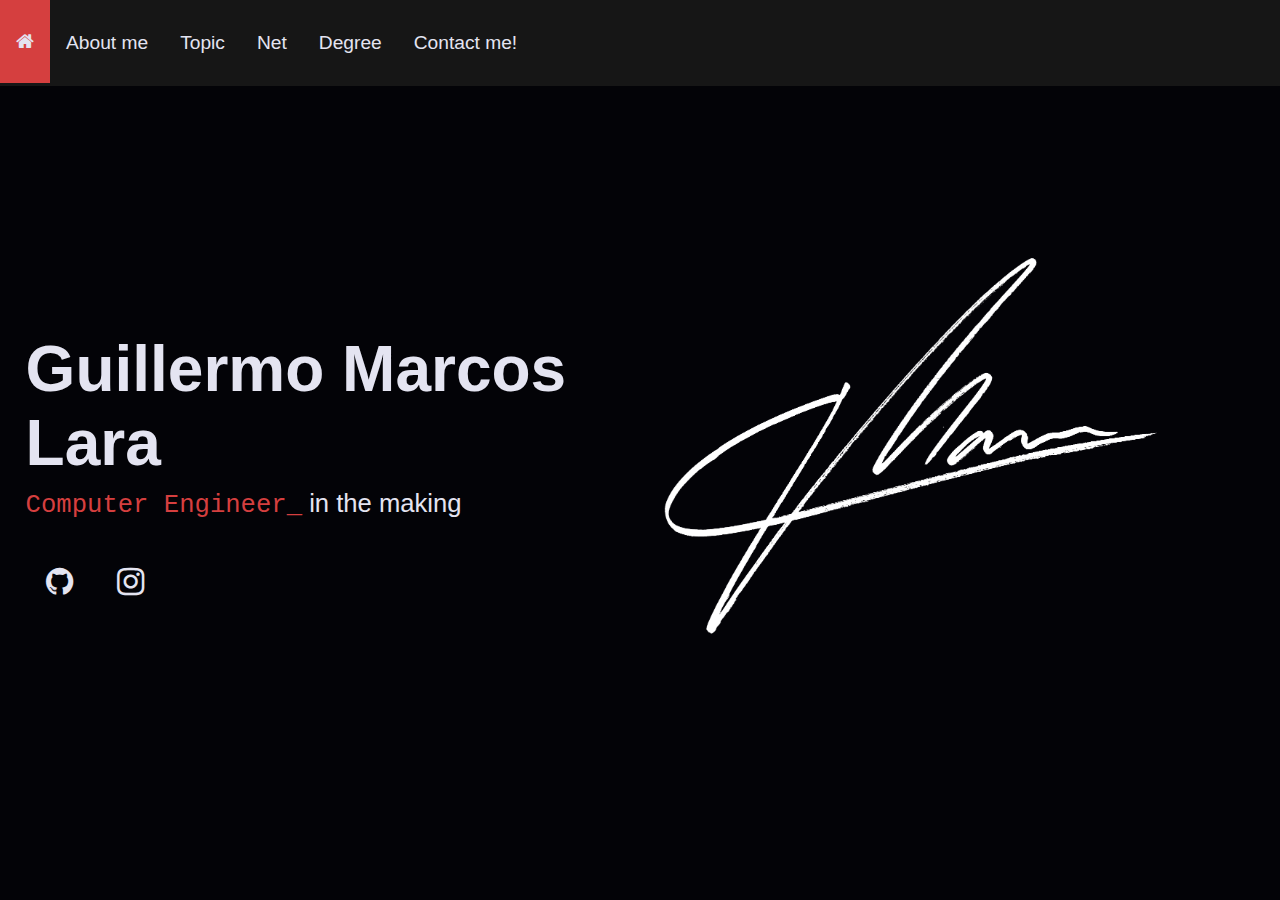
<file: docs/index.html>
<!DOCTYPE html>
<html lang="en">
	<head>
		<title>Guillermo Marcos Lara</title>
		<meta charset="UTF-8">
		<meta name="viewport" content="width=device-width, initial-scale=1">
		<link href="css/style.css" rel="stylesheet">
		<link rel="stylesheet" href="https://cdnjs.cloudflare.com/ajax/libs/font-awesome/4.7.0/css/font-awesome.min.css">
	</head>
	<body>

		<!-- Navegation bar -->
		<header class="navbar">
			<div class="home">
				<a href="./index.html" class="fa fa-home"></a>
			</div>
			<div class="pages">
				<a href="./Public/about.html">About me</a>
				<a href="./Public/topic.html">Topic</a>
				<a href="./Public/net.html">Net</a>
				<a href="./Public/degree.html">Degree</a>
				<a href="./Public/contact.html">Contact me!</a>
			</div>
		</header>

		<!-- Hero -->
		<div class="hero-wrapper">
			<div class="hero">
				<!-- Title & Subtitle-->
				<div class="title-and-subtitle">
					<p id="Main-Title">Guillermo Marcos Lara</p>
					<p id="Subtitle"><span class="font-effect">Computer Engineer<span class="blinking">_</span></span> in the making</p>
					<div class="social-media">
						<a href="https://github.com/wmarcos15" target="_blank" class="fa fa-github"></a>
						<a href="https://www.instagram.com/w.marcos.15/" target="_blank" class="fa fa-instagram"></a>
					</div>
				</div>
				<!-- Image -->
				<div class="image-wrapper">
					<div>
						<img id="main-image" src="./Images/high_def_signature_raw_nobg_cropped.png" alt="Signature image"/>
					</div>
				</div>
			</div>
		</div>


	</body>
</html>
</file>
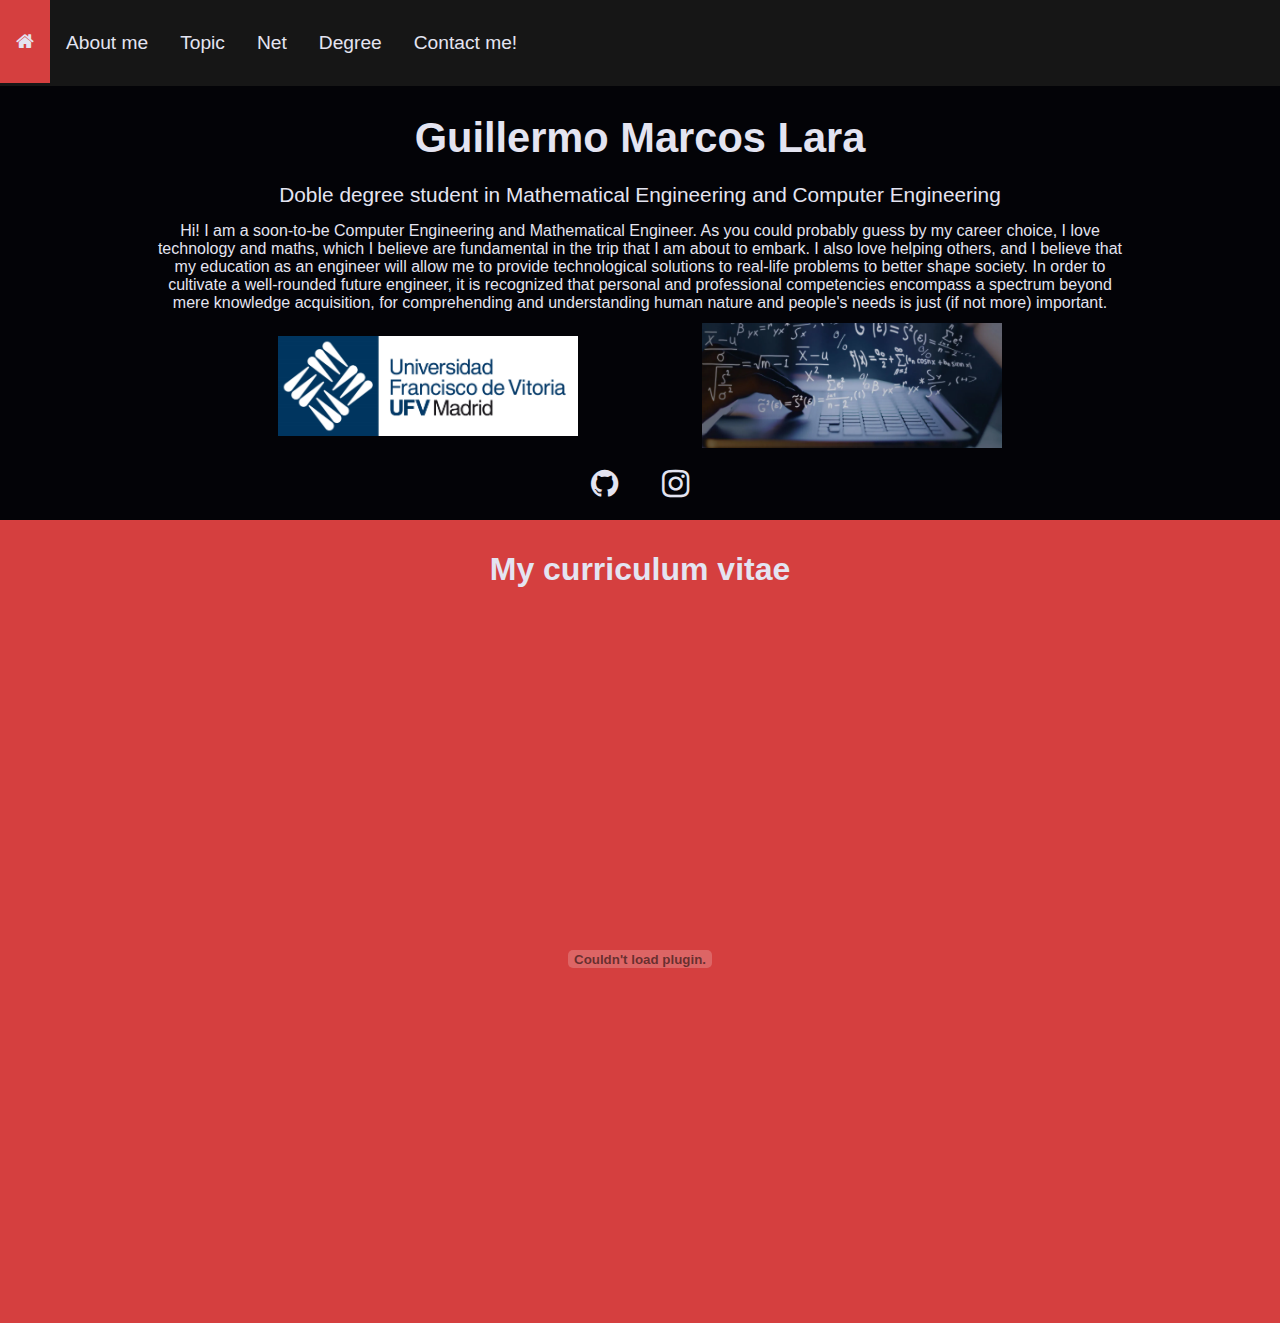
<file: docs/Public/about.html>
<!DOCTYPE html>
<html lang="en">
	<head>
		<title>Guillermo Marcos Lara</title>
		<meta charset="UTF-8">
		<meta name="viewport" content="width=device-width, initial-scale=1">
		<link href="../css/style.css" rel="stylesheet">
		<link rel="stylesheet" href="https://cdnjs.cloudflare.com/ajax/libs/font-awesome/4.7.0/css/font-awesome.min.css">
	</head>
	<body>

		<!-- Navegation bar -->
		<header class="navbar">
			<div class="home">
				<a href="../index.html" class="fa fa-home"></a>
			</div>
			<div class="pages">
				<a href="./about.html">About me</a>
				<a href="./topic.html">Topic</a>
				<a href="./net.html">Net</a>
				<a href="./degree.html">Degree</a>
				<a href="./contact.html">Contact me!</a>
			</div>
		</header>

			<div class="about-me">

				<div class="profile">
					<h1 id="name-title">Guillermo Marcos Lara</h1>
                    <p id="career-subtitle">Doble degree student in Mathematical Engineering and Computer Engineering</p>
				</div>

				<div class="description">
					<p>Hi! I am a soon-to-be Computer Engineering and Mathematical Engineer. As you could probably guess by my career choice, I love technology and maths, which I believe are fundamental in the trip that I am about to embark. I also love helping others, and I believe that my education as an engineer will allow me to provide technological solutions to real-life problems to better shape society. In order to cultivate a well-rounded future engineer, it is recognized that personal and professional competencies encompass a spectrum beyond mere knowledge acquisition, for comprehending and understanding human nature and people's needs is just (if not more) important.</p>
				</div>

				<div class="images-wrapper">
					<div class="images">
						<img src="../Images/ufv.png" alt="">
						<img src="../Images/double_degree.png" alt="">
					</div>
				</div>

				<div>
    				<a href="https://github.com/wmarcos15" target="_blank" class="fa fa-github"></a>
					<a href="https://www.instagram.com/w.marcos.15/" target="_blank" class="fa fa-instagram"></a>
				</div>

			</div>

			<div class="cv">
				<h1>My curriculum vitae</h1>
				<object data="../Media/corrct-cv.pdf" type="application/pdf" width="700px" height="700px">
			</div>

	</body>
</html>
</file>
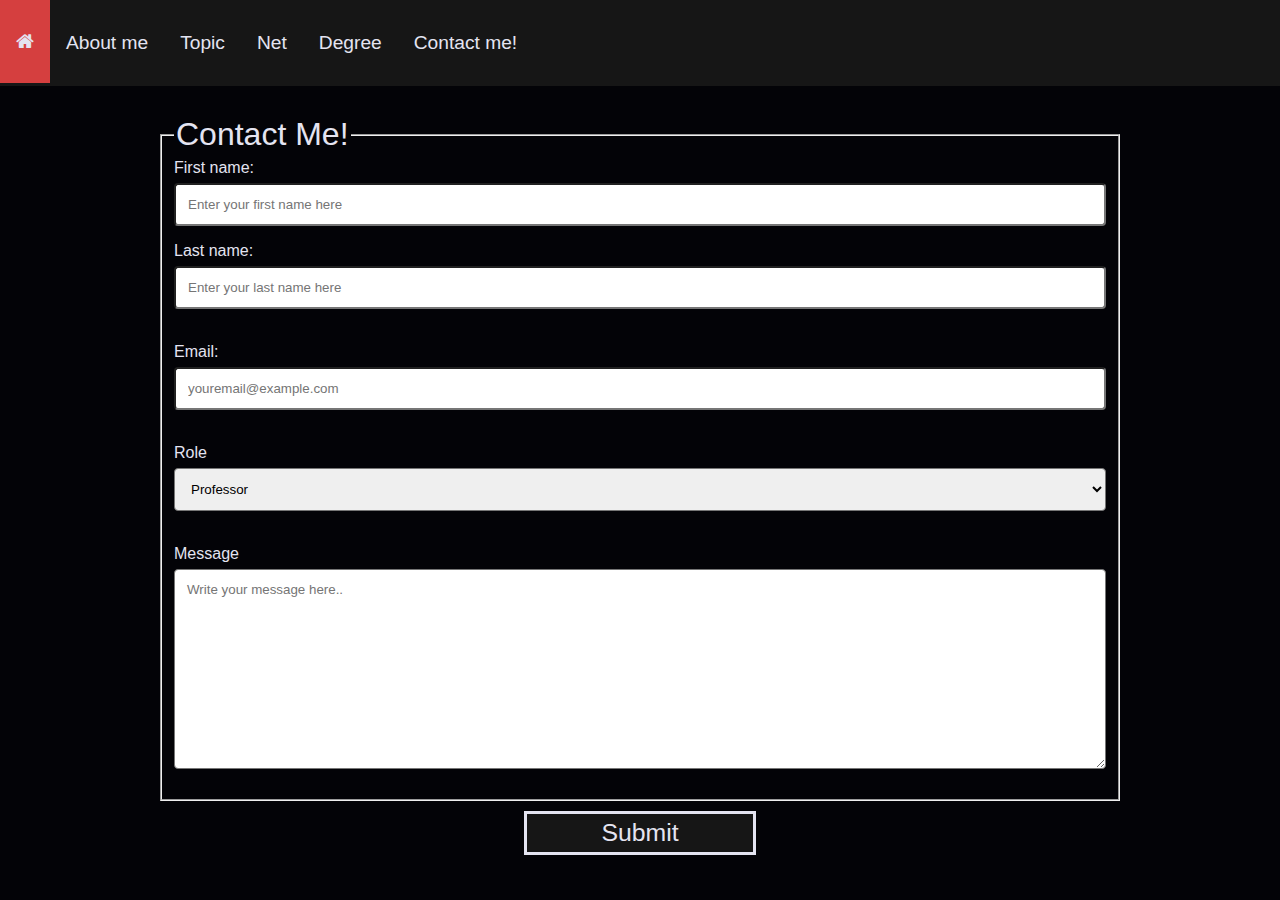
<file: docs/Public/contact.html>
<!DOCTYPE html>
<html lang="en">
	<head>
		<title>Guillermo Marcos Lara</title>
		<meta charset="UTF-8">
		<meta name="viewport" content="width=device-width, initial-scale=1">
		<link href="../css/style.css" rel="stylesheet">
		<link rel="stylesheet" href="https://cdnjs.cloudflare.com/ajax/libs/font-awesome/4.7.0/css/font-awesome.min.css">
	</head>
	<body>

		<!-- Navegation bar -->
		<header class="navbar">
			<div class="home">
				<a href="../index.html" class="fa fa-home"></a>
			</div>
			<div class="pages">
				<a href="./about.html">About me</a>
				<a href="./topic.html">Topic</a>
				<a href="./net.html">Net</a>
				<a href="./degree.html">Degree</a>
				<a href="./contact.html">Contact me!</a>
			</div>
		</header>

		<div class="form-wrapper">
			<form>
				<fieldset>
					<legend>Contact Me!</legend>

					<label for="fname">First name:</label><br>
					<input type="text" id="fname" name="fname" placeholder="Enter your first name here"><br>

					<label for="lname">Last name:</label><br>
					<input type="text" id="lname" name="lname" placeholder="Enter your last name here"><br><br>

					<label for="email">Email:</label><br>
					<input type="text" id="email" name="email" placeholder="youremail@example.com"><br><br>

					<label for="role">Role</label>
					<select id="role" name="role">
						<option value="professor">Professor</option>
						<option value="student">Student</option>
						<option value="other">Other</option>
					</select><br /><br />

					<label for="message">Message</label><br />
					<textarea id="message" name="message" placeholder="Write your message here.."></textarea>
				</fieldset>
			</form>
			<div id="submit-button-wrapper">
				<button id="submit" onclick="alert('Message submited')">Submit</button>
			</div>
		</div>	
	</body>
</html>
</file>
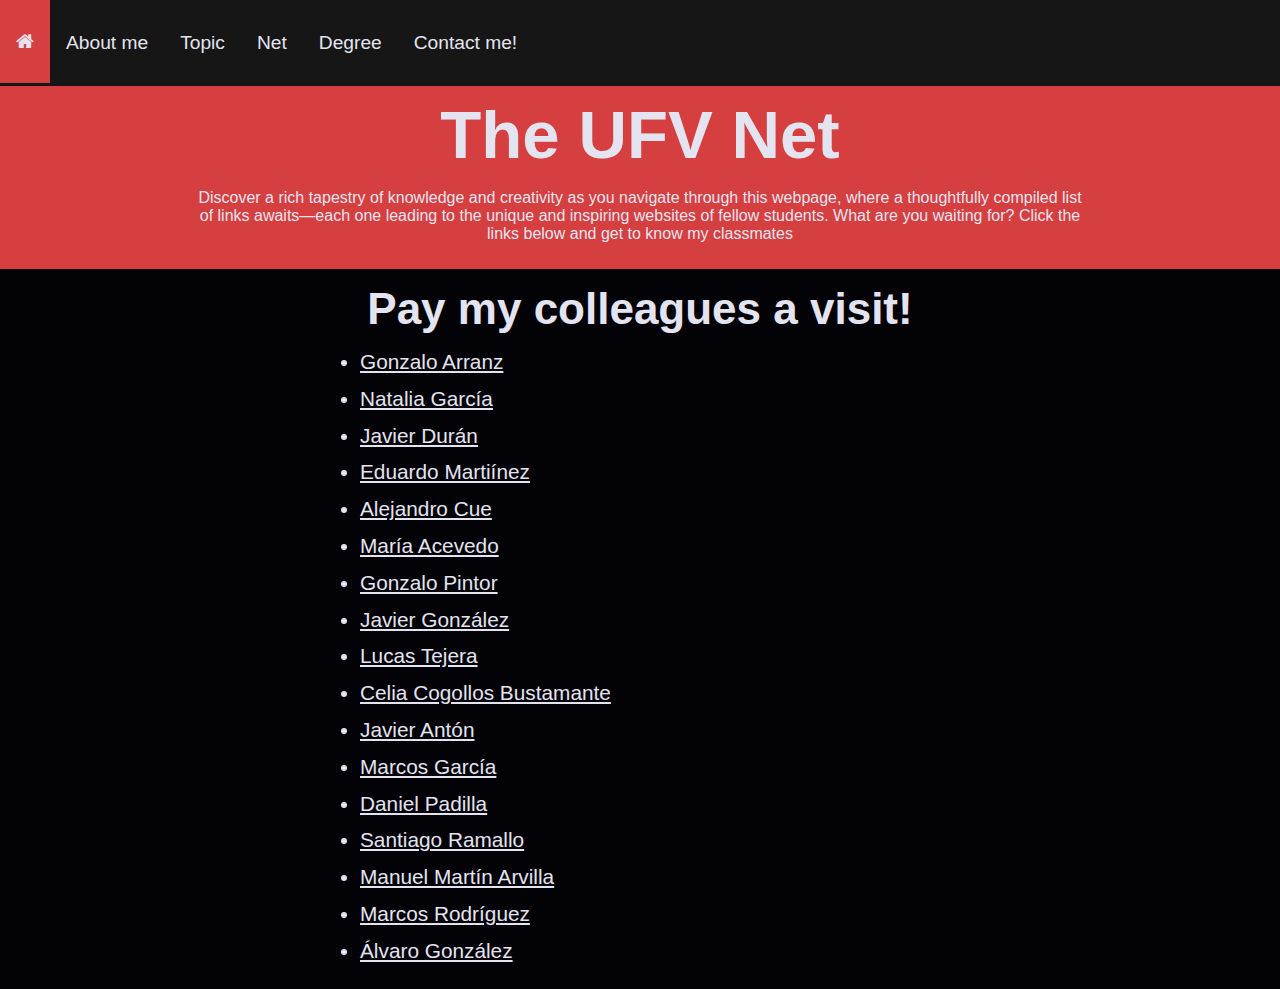
<file: docs/Public/net.html>
<!DOCTYPE html>
<html lang="en">
	<head>
		<title>Guillermo Marcos Lara</title>
		<meta charset="UTF-8">
		<meta name="viewport" content="width=device-width, initial-scale=1">
		<link href="../css/style.css" rel="stylesheet">
		<link rel="stylesheet" href="https://cdnjs.cloudflare.com/ajax/libs/font-awesome/4.7.0/css/font-awesome.min.css">
	</head>
	<body>

		<!-- Navegation bar -->
		<header class="navbar">
			<div class="home">
				<a href="../index.html" class="fa fa-home"></a>
			</div>
			<div class="pages">
				<a href="./about.html">About me</a>
				<a href="./topic.html">Topic</a>
				<a href="./net.html">Net</a>
				<a href="./degree.html">Degree</a>
				<a href="./contact.html">Contact me!</a>
			</div>
		</header>

		<div class="net">
			<div class="text">
				<h1>The UFV Net</h1>
				<p>Discover a rich tapestry of knowledge and creativity as you navigate through this webpage, where a thoughtfully compiled list of links awaits—each one leading to the unique and inspiring websites of fellow students. What are you waiting for? Click the links below and get to know my classmates</p>
			</div>
		</div>

		<div class="links-wrapper">
			<h3>Pay my colleagues a visit!</h3>
			<div class="links">
				<ul>
					<li><a href="https://goonzaloarranz.github.io/PracticalWorkII/" target="_blank">Gonzalo Arranz</a></li>
					<li><a href="https://nataliagm05.github.io/Practical-Work-II/" target="_blank">Natalia García</a></li>
					<li><a href="https://javierdurangomez.github.io/practicalworkufv/" target="_blank">Javier Durán</a></li>
					<li><a href="https://eduardixon.github.io/web-eduardo-martinez/" target="_blank">Eduardo Martiínez</a></li>
					<li><a href="https://alexcue444.github.io/miprimerapaginaweb.github.io/" target="_blank">Alejandro Cue</a></li>
					<li><a href="https://github.com/macevedo-04/PracticalWorkII.git" target="_blank">María Acevedo</a></li>
					<li><a href="https://gonzalopintor.github.io/entrepreneurmindset/" target="_blank">Gonzalo Pintor</a></li>
					<li><a href="https://github.com/Jav1Jav1072/Activity2.git" target="_blank">Javier González</a></li>
					<li><a href="https://luuukkasss.github.io/PracticalWork2/" target="_blank">Lucas Tejera</a></li>
					<li><a href="https://github.com/ceeliaa/WEBSITE.git" target="_blank">Celia Cogollos Bustamante</a></li>
					<li><a href="https://javiton2005.github.io/paginaweb.github.io/" target="_blank">Javier Antón</a></li>
					<li><a href="https://marcosgb-01.github.io/FCEWebsite.github.io/index.html" target="_blank">Marcos García</a></li>
					<li><a href="https://dan1-3.github.io/Website.github.io/" target="_blank">Daniel Padilla</a></li>
					<li><a href="https://santirramallo.github.io/practicalwork2.github.io/" target="_blank">Santiago Ramallo</a></li>
					<li><a href="https://manumartin84.github.io/firstufv2/" target="_blank">Manuel Martín Arvilla</a></li>
					<li><a href="https://marcosrodri8.github.io/MyWebPage/" target="_blank">Marcos Rodríguez</a></li>
					<li><a href="https://alvarogonzalezsevilla.github.io/Website-Alvaro-Gonzalez/" target="_blank">Álvaro González</a></li>
				</ul>
			</div>
		</div>

	</body>
</html>
</file>
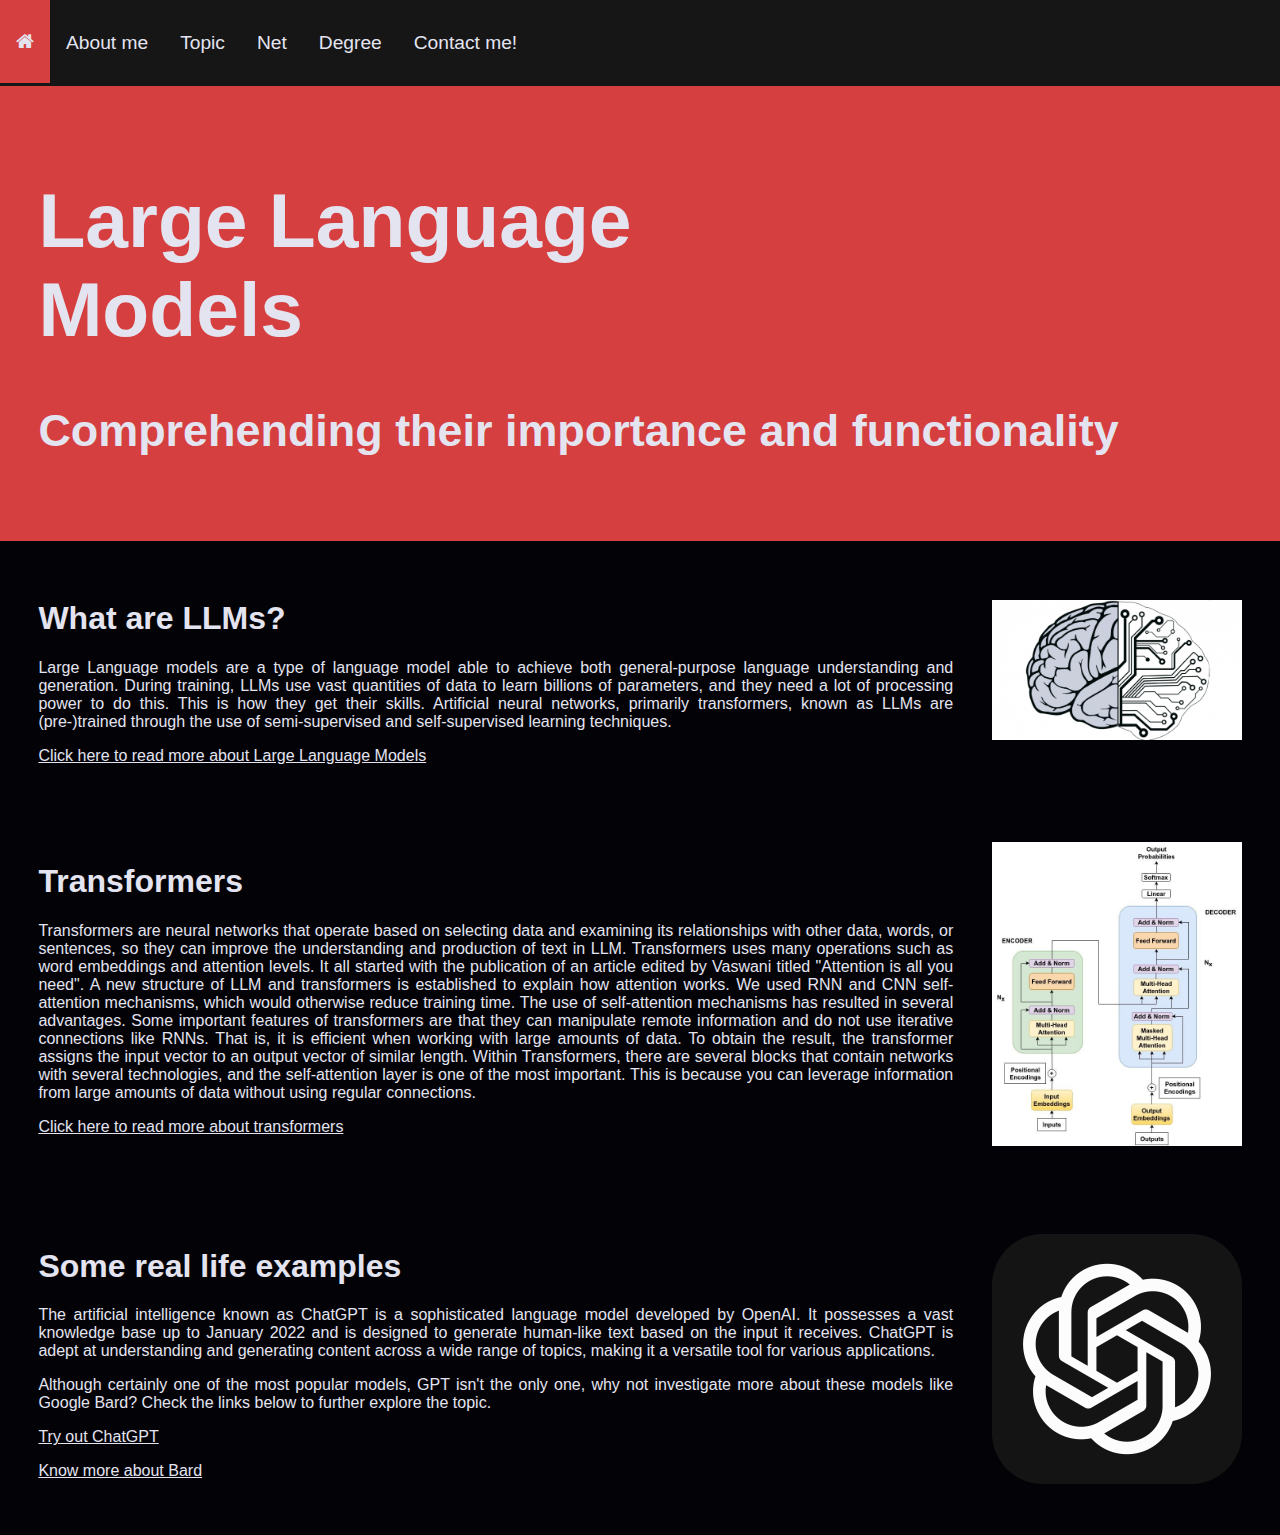
<file: docs/Public/topic.html>
<!DOCTYPE html>
<html lang="en">
	<head>
		<title>Guillermo Marcos Lara</title>
		<meta charset="UTF-8">
		<meta name="viewport" content="width=device-width, initial-scale=1">
		<link href="../css/style.css" rel="stylesheet">
		<link rel="stylesheet" href="https://cdnjs.cloudflare.com/ajax/libs/font-awesome/4.7.0/css/font-awesome.min.css">
	</head>
	<body>

		<!-- Navegation bar -->
		<header class="navbar">
			<div class="home">
				<a href="../index.html" class="fa fa-home"></a>
			</div>
			<div class="pages">
				<a href="./about.html">About me</a>
				<a href="./topic.html">Topic</a>
				<a href="./net.html">Net</a>
				<a href="./degree.html">Degree</a>
				<a href="./contact.html">Contact me!</a>
			</div>
		</header>

		<div class="topic">
			<div class="topic-title">
				<h1>Large Language <br>Models</h1>
				<h3>Comprehending their importance and functionality</h3>
			</div>
		</div>

		<div class="what-are-llms">
			<div class="what-are-llms-text">
				<h1>What are LLMs?</h1>
				<p>Large Language models are a type of language model able to achieve both general-purpose language understanding and generation. During training, LLMs use vast quantities of data to learn billions of parameters, and they need a lot of processing power to do this. This is how they get their skills. Artificial neural networks, primarily transformers, known as LLMs are (pre-)trained through the use of semi-supervised and self-supervised learning techniques.</p>
				<a href="https://arxiv.org/pdf/2307.06435.pdf" target="_blank">Click here to read more about Large Language Models</a>
			</div>

			<div class="topic-img">
				<div>
					<img src="../Images/computer-brain.png" alt="">
				</div>
			</div>
		</div>

		<div class="transformers">
			<div class="transformers-text">
				<h1>Transformers</h1>
				<p>Transformers are neural networks that operate based on selecting data and examining its relationships with other data, words, or sentences, so they can improve the understanding and production of text in  LLM. Transformers uses many operations such as word embeddings and attention levels. It all started with the publication of an article edited by Vaswani titled "Attention is all you need". A new structure of LLM and transformers is established to explain how  attention works. We used RNN and CNN self-attention mechanisms, which would otherwise reduce training time. The use of self-attention mechanisms has resulted in several advantages. Some important features of transformers are that they can manipulate remote information and do not use iterative connections like RNNs. That is, it is efficient when working with large amounts of data. To obtain the result, the transformer assigns the input vector to an output vector of similar length. Within Transformers, there are several blocks that contain networks with several technologies, and the self-attention layer is one of the most important. This is because you can leverage information from large amounts of data without using regular connections.</p>
				<a href="https://arxiv.org/pdf/1706.03762.pdf" target="_blank">Click here to read more about transformers</a>
			</div>

			<div class="topic-img">
				<div>
					<img src="../Images/transformer.png" alt="">
				</div>
			</div>
		</div>

		<div class="examples">
			<div class="examples-text">
				<h1>Some real life examples</h1>
				<p>The artificial intelligence known as ChatGPT is a sophisticated language model developed by OpenAI. It possesses a vast knowledge base up to January 2022 and is designed to generate human-like text based on the input it receives. ChatGPT is adept at understanding and generating content across a wide range of topics, making it a versatile tool for various applications.</p>
				<p>Although certainly one of the most popular models, GPT isn't the only one, why not investigate more about these models like Google Bard? Check the links below to further explore the topic.</p>
				<p><a href="https://chat.openai.com" target="_blank">Try out ChatGPT</a></p>
				<p><a href="https://bard.google.com/faq" target="_blank">Know more about Bard</a></p>
			</div>

			<div class="topic-img">
				<div>
					<img src="../Images/ChatGpt-Logo-with-Black-Background.png" alt="">
				</div>
			</div>
		</div>

	</body>
</html>
</file>
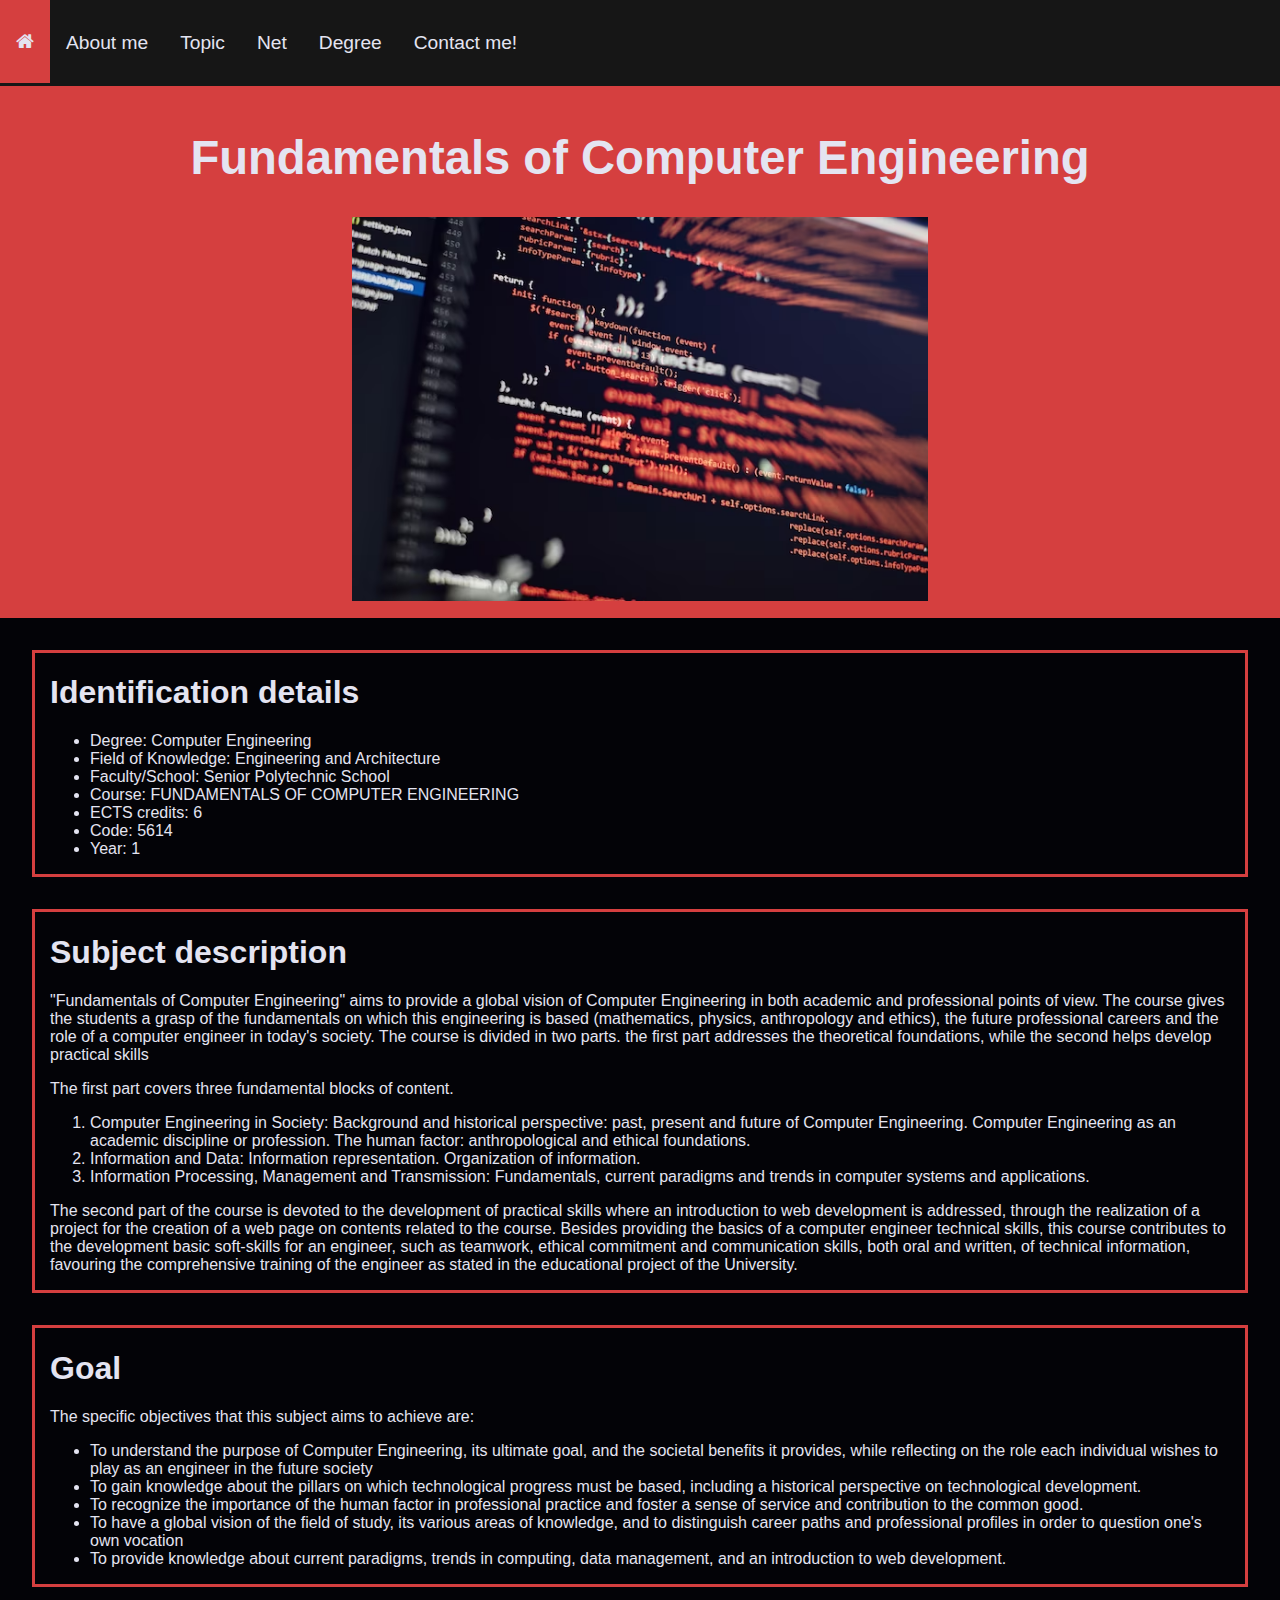
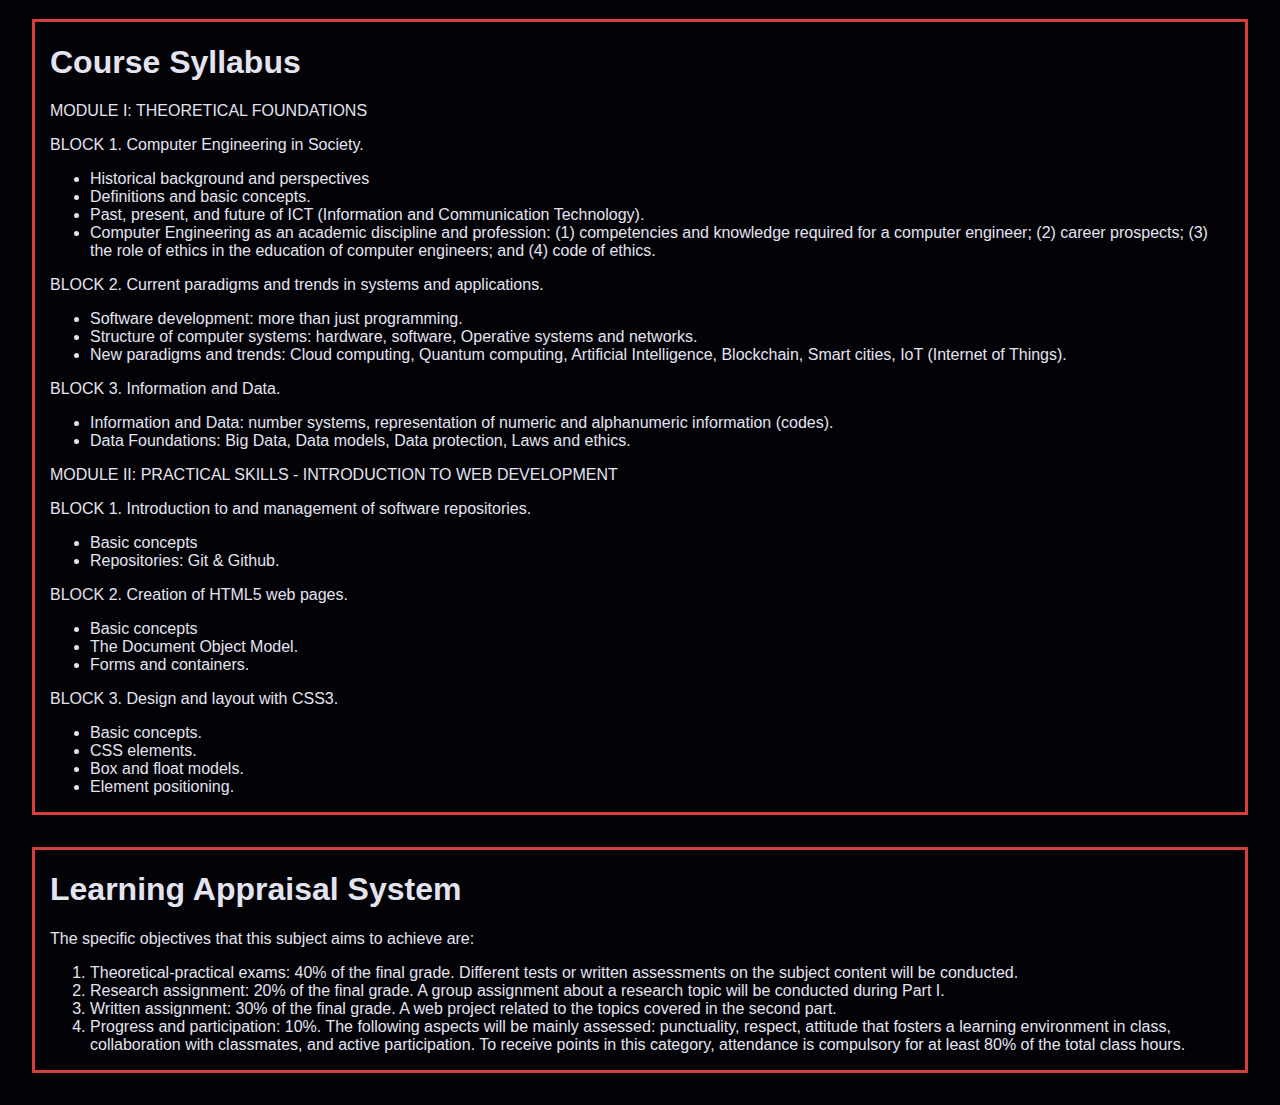
<file: docs/Public/Degrees/fce.html>
<!DOCTYPE html>
<html lang="en">
	<head>
		<title>Guillermo Marcos Lara</title>
		<meta charset="UTF-8">
		<meta name="viewport" content="width=device-width, initial-scale=1">
		<link href="../../css/style.css" rel="stylesheet">
		<link rel="stylesheet" href="https://cdnjs.cloudflare.com/ajax/libs/font-awesome/4.7.0/css/font-awesome.min.css">
	</head>
	<body>

		<!-- Navegation bar -->
		<header class="navbar">
			<div class="home">
				<a href="../../index.html" class="fa fa-home"></a>
			</div>
			<div class="pages">
				<a href="../about.html">About me</a>
				<a href="../topic.html">Topic</a>
				<a href="../net.html">Net</a>
				<a href="../degree.html">Degree</a>
				<a href="../contact.html">Contact me!</a>
			</div>
		</header>
		<div class="fce-wrapper">
			<h1 id="fce-title">Fundamentals of Computer Engineering</h1>
			<div class="fce-image-wrapper"><img src="../../Images/fce_image.png" alt="" id="fce-image"></div>
		</div>
		<section>
			<h1>Identification details</h1>
			<ul>
				<li>Degree: Computer Engineering</li>
				<li>Field of Knowledge: Engineering and Architecture</li>
				<li>Faculty/School: Senior Polytechnic School</li>
				<li>Course: FUNDAMENTALS OF COMPUTER ENGINEERING</li>
				<li>ECTS credits: 6</li>
				<li>Code: 5614</li>
				<li>Year: 1</li>
			</ul>
		</section>

		<section>
			<h1>Subject description</h1>
			<p>"Fundamentals of Computer Engineering" aims to provide a global vision of Computer Engineering in both academic and professional points of view. The course gives the students a grasp of the fundamentals on which
				this engineering is based (mathematics, physics, anthropology and ethics), the future professional careers and the
				role of a computer engineer in today's society.
				The course is divided in two parts. the first part addresses the theoretical foundations, while the second helps
				develop practical skills</p>
			<p>The first part covers three fundamental blocks of content.</p>
			<ol>
				<li>Computer Engineering in Society: Background and historical perspective: past, present and future of Computer
					Engineering. Computer Engineering as an academic discipline or profession. The human factor: anthropological
					and ethical foundations.</li>
				<li>Information and Data: Information representation. Organization of information.</li>
				<li>Information Processing, Management and Transmission: Fundamentals, current paradigms and trends in
					computer systems and applications.</li>
			</ol>
			<p>The second part of the course is devoted to the development of practical skills where an introduction to web
				development is addressed, through the realization of a project for the creation of a web page on contents related
				to the course.
				Besides providing the basics of a computer engineer technical skills, this course contributes to the development
				basic soft-skills for an engineer, such as teamwork, ethical commitment and communication skills, both oral and
				written, of technical information, favouring the comprehensive training of the engineer as stated in the educational
				project of the University.</p>
		</section>

		<section>
			<h1>Goal</h1>
			<p>The specific objectives that this subject aims to achieve are:</p>
			<ul>
				<li>To understand the purpose of Computer Engineering, its ultimate goal, and the societal benefits it provides, while reflecting on the role each individual wishes to play as an engineer in the future society</li>
				<li>To gain knowledge about the pillars on which technological progress must be based, including a historical perspective on technological development.</li>
				<li>To recognize the importance of the human factor in professional practice and foster a sense of service and contribution to the common good.</li>
				<li>To have a global vision of the field of study, its various areas of knowledge, and to distinguish career paths and professional profiles in order to question one's own vocation</li>
				<li>To provide knowledge about current paradigms, trends in computing, data management, and an introduction to web development.</li>
			</ul>
		</section>

		<section>
			<h1>Course Syllabus</h1>
			<p>MODULE I: THEORETICAL FOUNDATIONS</p>
			<p>BLOCK 1. Computer Engineering in Society.</p>
			<ul>
				<li>Historical background and perspectives</li>
				<li>Definitions and basic concepts.</li>
				<li>Past, present, and future of ICT (Information and Communication Technology).</li>
				<li>Computer Engineering as an academic discipline and profession: (1) competencies and knowledge required
					for a computer engineer; (2) career prospects; (3) the role of ethics in the education of computer engineers;
					and (4) code of ethics.</li>
			</ul>

			<p>BLOCK 2. Current paradigms and trends in systems and applications.</p>
			<ul>
				<li>Software development: more than just programming.</li>
				<li>Structure of computer systems: hardware, software, Operative systems and networks.</li>
				<li>New paradigms and trends: Cloud computing, Quantum computing, Artificial Intelligence, Blockchain, Smart
					cities, IoT (Internet of Things).</li>
			</ul>

			<p>BLOCK 3. Information and Data.</p>
			<ul>
				<li>Information and Data: number systems, representation of numeric and alphanumeric information (codes).</li>
				<li>Data Foundations: Big Data, Data models, Data protection, Laws and ethics.</li>
			</ul>

			<p>MODULE II: PRACTICAL SKILLS - INTRODUCTION TO WEB DEVELOPMENT</p>
			<p>BLOCK 1. Introduction to and management of software repositories.</p>
			<ul>
				<li>Basic concepts</li>
				<li>Repositories: Git & Github.</li>
			</ul>

			<p>BLOCK 2. Creation of HTML5 web pages.</p>
			<ul>
				<li>Basic concepts</li>
    			<li>The Document Object Model.</li>
    			<li>Forms and containers.</li>
			</ul>

			<p>BLOCK 3. Design and layout with CSS3.</p>
			<ul>
				<li>Basic concepts.</li>
				<li>CSS elements.</li>
				<li>Box and float models.</li>
				<li>Element positioning.</li>
			</ul>
		</section>

		<section>
			<h1>Learning Appraisal System</h1>
			<p>The specific objectives that this subject aims to achieve are:</p>
			<ol>
				<li>Theoretical-practical exams: 40% of the final grade. Different tests or written assessments on the subject content will be conducted.</li>
				<li>Research assignment: 20% of the final grade. A group assignment about a research topic will be conducted during Part I.</li>
				<li>Written assignment: 30% of the final grade. A web project related to the topics covered in the second part. </li>
				<li>Progress and participation: 10%. The following aspects will be mainly assessed: punctuality, respect, attitude that fosters a learning environment in class, collaboration with classmates, and active participation. To receive points in this category, attendance is compulsory for at least 80% of the total class hours.</li>
			</ol>
		</section>


	</body>
</html>
</file>
<file: docs/css/style.css>
body {
	font-family: 'Trebuchet MS', sans-serif;
	margin: 0;
	background-color: #030307;
	color: #E4E4F1;
}


a {
	text-decoration: none;
	color: #E4E4F1;
}

.navbar {
	overflow: hidden;
    background-color: #161616;
}
/* ----For normal computer screen ----- */

.navbar a {
  float: left;
  text-align: center;
  padding: 2.5vw 16px;
  font-size: 1.5vw;
}

.navbar a:hover {
	background-color: #d53f3f;
}

/* To apply a border to all children (including the parent), eliminate later
body * {
	border: 0.5px solid red;
}*/

.hero {
	display: flex;
	position: absolute;
	top: 50%;
	transform: translate(0%, -50%); 
	justify-content: space-between;
    width: 100%;
}

.hero div {
	flex: 1;
}

.title-and-subtitle {
	display: flex;
	flex-direction: column;
	justify-content: center;
	align-items: flex-start;
	padding: 1vw 2vw;
}

#Main-Title {
	font-size: 5vw;
	margin-bottom: -1rem;
	font-weight: 900;
}

#Subtitle {
	font-size: 2vw;
}

.title-and-subtitle .font-effect {
	font-family: 'Courier New', monospace;
	color: #d53f3f;
}

.blinking {
	animation: blink-animation 1s steps(5, start) infinite;
	-webkit-animation: blink-animation 1s steps(5, start) infinite;
}

@keyframes blink-animation {
	to {
	  visibility: hidden;
	}
}

@-webkit-keyframes blink-animation {
	to {
	  visibility: hidden;
	}
}

.fa-github:hover, .fa-instagram:hover {
	color: #d53f3f;
}

.fa-github, .fa-instagram {
  padding: 20px;
  font-size: 2rem !important;
}

.hero .image-wrapper {
	display: flex;
    justify-content: center;
	align-items: center;
}

.image-wrapper {
	padding-right: 1.5vw;
}

#main-image {
	height: auto;
	width: 85%;
}

/* About me page */
.about-me {
	text-align: center;
	margin: 0px 12vw;
}

.images img {
	height: auto;
	width: 300px;
}

#name-title {
	font-size: calc( 1rem + 2vw );
	margin-bottom: 1vh;
}

#career-subtitle {
	font-size: calc( 0.5rem + 1vw );
}

.description {
	margin: -5px 0px;
}

.images {
	display: flex;
	justify-content: space-evenly;
	align-items: center;
}

.cv {
	text-align: center;
	padding: 10px;
	background-color: #d53f3f;
}

/* Topic */
.topic {
	display: flex;
	justify-content: space-between;
	padding: 3vw;
	font-size: 3vw;
	background-color: #d53f3f;
}

.transformers, .examples, .what-are-llms {
	display: flex;
	justify-content: space-between;
	padding: 3vw;
}

.topic-img {
	display: flex;
	justify-content: center;
	align-items: center;
}

.transformers img, .examples img, .what-are-llms img {
	height: 100%;
	width: 250px;
}

.transformers p, .examples p, .what-are-llms p {
	margin-right: 3vw;
	text-align: justify;
}

.transformers a, .examples a, .what-are-llms a {
	text-decoration: underline;
}

.transformers a:hover, .examples a:hover, .what-are-llms a:hover {
	color: #d53f3f;
}

/* Degree */
.course {
	padding: 20px;
}

#second, #fourth {
	background-color: #161616;
}

.course h1 {
	text-align: center;
}

table {
	margin: 0 auto;
	width: 80%;
}

.course-table th {
	text-align: left;
	font-size: 1.5rem;
}

.course-table a{
	text-decoration: underline;
}

#subject {
	width:80%;
}

.course-table tr:hover {
	background-color: #d53f3f;
}

/* Form */
.form-wrapper{
	padding: 30px;
	margin: 0px 10vw;
}

legend {
	font-size: 2rem;
}

select:focus {
	  border: 1.5px solid #d53f3f;
}

input[type=text], select, textarea {
  width: 100%;
  padding: 12px;
  border-radius: 4px;
  box-sizing: border-box;
  margin-top: 6px;
  margin-bottom: 16px;
  resize: vertical;
}

textarea {
	font-family: 'Trebuchet MS', sans-serif;
	width: 100%;
	height:200px;
}

#submit-button-wrapper {
	padding: 10px;
	text-align: center;
}

#submit {
	padding: 5px;
	font-size: calc(12px + 1vw);
	width: calc(40px + 15vw);
	font-family: 'Trebuchet MS', sans-serif;
	background-color: #161616;
	color: #E4E4F1;
	border: 3px solid #E4E4F1;
}

#submit:hover {
	color: #d53f3f;
	border: 5px solid #d53f3f;
}

/* Net */
.net {
	background-color: #d53f3f;
	text-align: center;
	padding: 10px 15vw;
}

.net .text {
	text-align: center;
}

.net h1 {
	margin: 0;
	font-size: calc( 1rem + 4vw)
}

.links-wrapper {
	margin: auto;
	width: 50%;
	padding: 10px;
}

.links-wrapper h3 {
	text-align: center;
	font-size: calc( 2.5vw + 12px);
	margin: 5px;
}

.links-wrapper li {
	margin-bottom: 1vw;
	font-size: calc(8px + 1vw);
}

.links-wrapper a {
	text-decoration: underline;
}

.links-wrapper a:hover {
	color: #d53f3f;
}

/* FCE */
.fce-wrapper {
	padding: 1vw;
	background-color: #d53f3f;
}
#fce-title {
	text-align: center;
	font-size: calc(1rem + 12px + 1.5vw);
}

.fce-image-wrapper {
	text-align: center;
}

#fce-image {
	width: 45vw;
}

section {
	margin: 2.5vw;
	padding: 0px 15px;
	border: 3px solid #d53f3f;
}

@media screen and (max-width: 1024px) {
	.navbar a {
		font-size: 3vw;
		padding: 2.5vw 3vw;
	}

	.fa .fa-home {
		font-size: 1vw !important;
	}

	.hero {
		display: block;
		top: 0%;
		transform: translate(0%, 0%);
		margin-top: 5vh;
	}

	.hero .title-and-subtitle {
		text-align: center;
		display: block;
		padding: 2vh 1vw;
	}

	#Main-Title {
		text-align: center;
		font-size: 8vw;
		margin-bottom: 1vh;
	}

	#Subtitle {
		font-size: 4vw;
	}

	.image-wrapper {
		padding-right: 0px;
		text-align: center;
	}

	object {
		width: 80vw;
	}

	.images-wrapper .images img {
		width: 35vw;
	}

	.transformers, .examples, .what-are-llms {
		display: flex;
		justify-content: space-between;
		padding: 3vw;
		flex-direction: column;
	}

	.transformers img, .examples img, .what-are-llms img {
		margin-top: 20px;
		height: 100%;
		width: 250px;
	}

}
</file>
